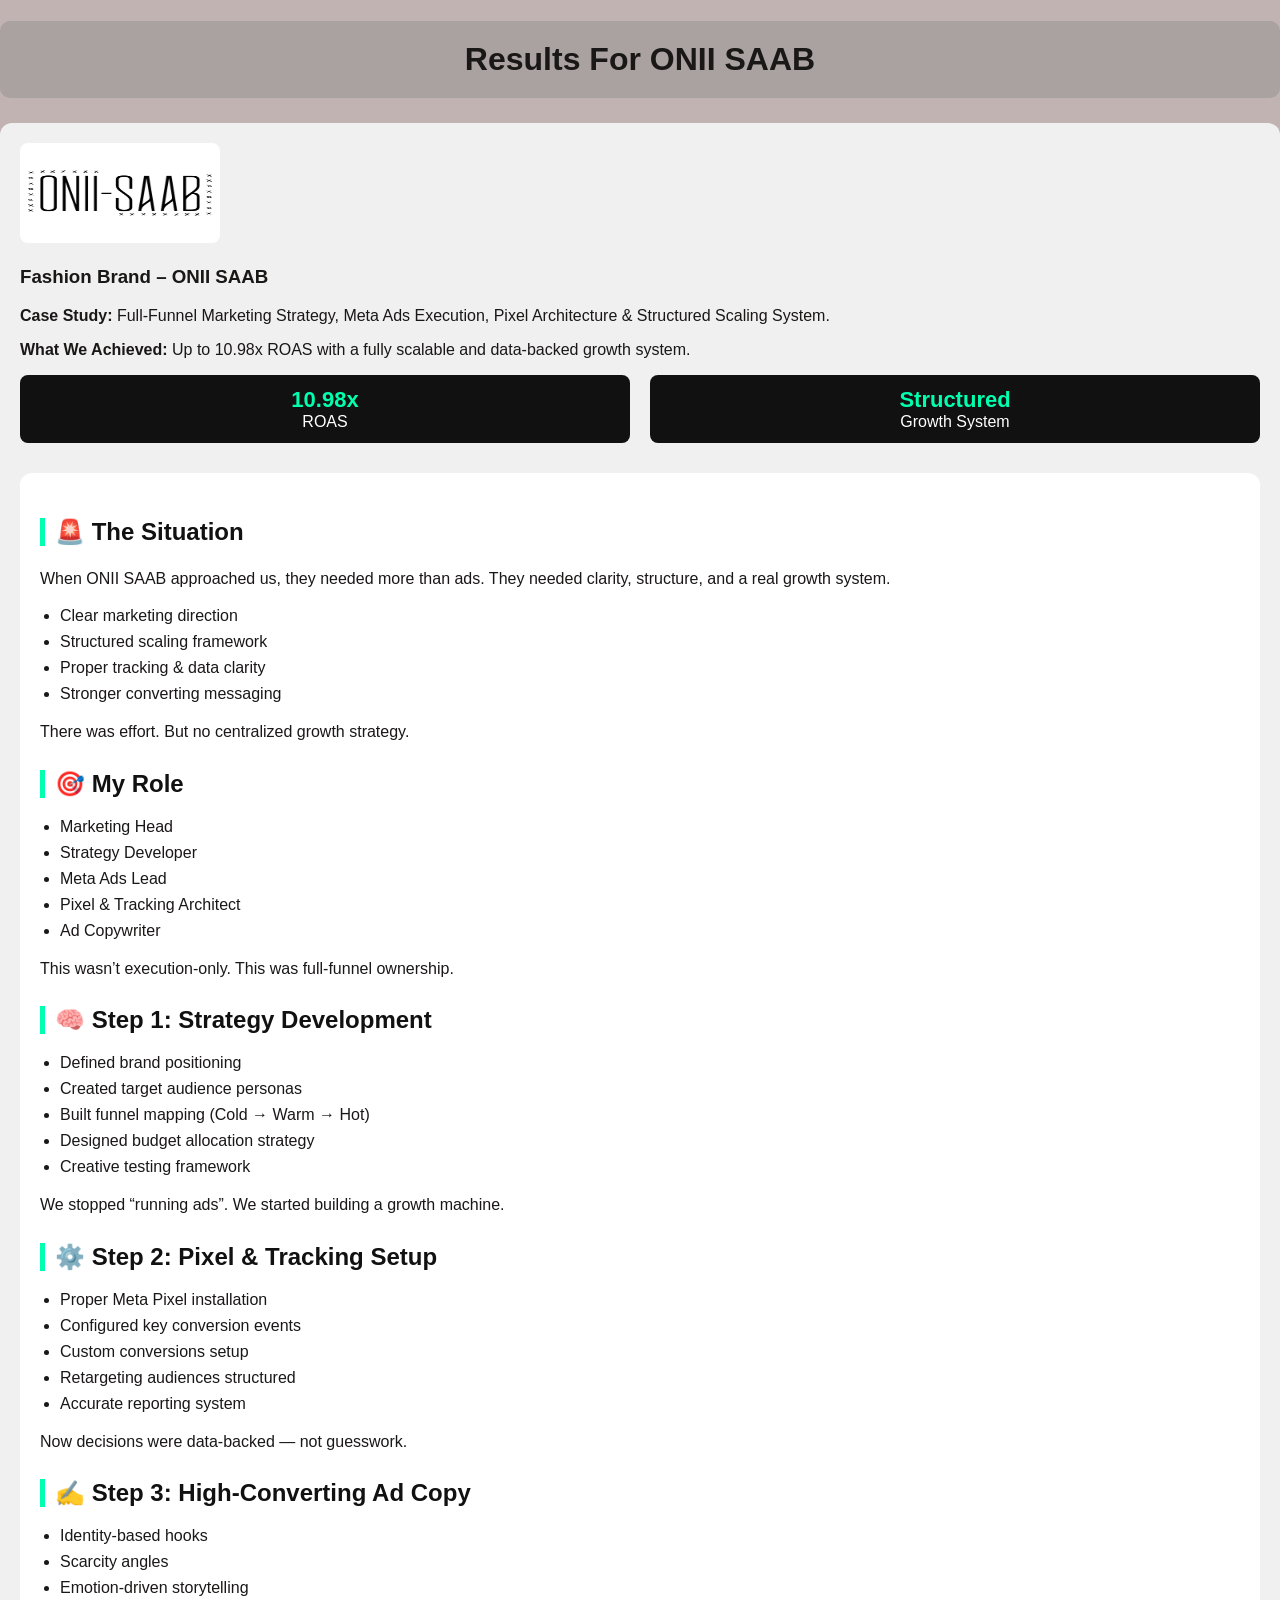
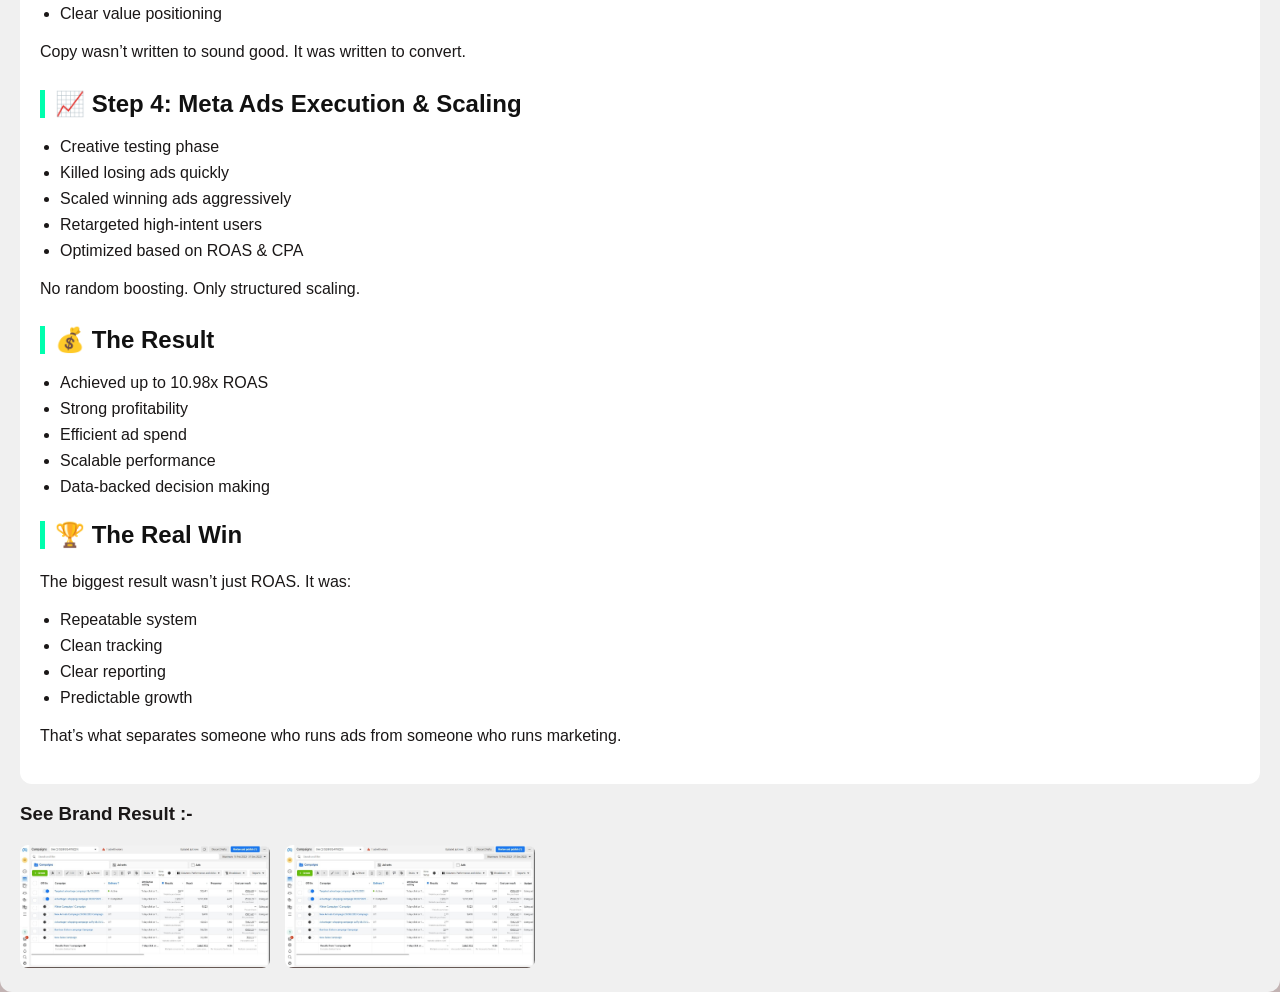
<file: onii_saab.html>
<!doctype html>
<html lang="en">
  <head>
    <meta charset="UTF-8" />
    <meta name="viewport" content="width=device-width, initial-scale=1.0" />
    <title>ONII SAAB</title>
    <link rel="stylesheet" href="result.css" />
  </head>
  <body>
    <div class="container">
      <h1>Results For ONII SAAB </h1>
      <div class="result">
        <div class="main">
          <img style="background-color: white;"
            src="img/onii saab.webp"
            alt=""
          />

          <h3>Fashion Brand – ONII SAAB</h3>

          <p>
            <strong>Case Study:</strong> Full-Funnel Marketing Strategy, Meta
            Ads Execution, Pixel Architecture & Structured Scaling System.
          </p>

          <p>
            <strong>What We Achieved:</strong> Up to 10.98x ROAS with a fully
            scalable and data-backed growth system.
          </p>

          <div class="metrics">
            <div><span>10.98x</span> ROAS</div>
            <div><span>Structured</span> Growth System</div>
          </div>

          <section class="case-study">
            <h2>🚨 The Situation</h2>
            <p>
              When ONII SAAB approached us, they needed more than ads. They
              needed clarity, structure, and a real growth system.
            </p>
            <ul>
              <li>Clear marketing direction</li>
              <li>Structured scaling framework</li>
              <li>Proper tracking & data clarity</li>
              <li>Stronger converting messaging</li>
            </ul>
            <p>There was effort. But no centralized growth strategy.</p>

            <h2>🎯 My Role</h2>
            <ul>
              <li>Marketing Head</li>
              <li>Strategy Developer</li>
              <li>Meta Ads Lead</li>
              <li>Pixel & Tracking Architect</li>
              <li>Ad Copywriter</li>
            </ul>
            <p>This wasn’t execution-only. This was full-funnel ownership.</p>

            <h2>🧠 Step 1: Strategy Development</h2>
            <ul>
              <li>Defined brand positioning</li>
              <li>Created target audience personas</li>
              <li>Built funnel mapping (Cold → Warm → Hot)</li>
              <li>Designed budget allocation strategy</li>
              <li>Creative testing framework</li>
            </ul>
            <p>
              We stopped “running ads”. We started building a growth machine.
            </p>

            <h2>⚙️ Step 2: Pixel & Tracking Setup</h2>
            <ul>
              <li>Proper Meta Pixel installation</li>
              <li>Configured key conversion events</li>
              <li>Custom conversions setup</li>
              <li>Retargeting audiences structured</li>
              <li>Accurate reporting system</li>
            </ul>
            <p>Now decisions were data-backed — not guesswork.</p>

            <h2>✍️ Step 3: High-Converting Ad Copy</h2>
            <ul>
              <li>Identity-based hooks</li>
              <li>Scarcity angles</li>
              <li>Emotion-driven storytelling</li>
              <li>Clear value positioning</li>
            </ul>
            <p>Copy wasn’t written to sound good. It was written to convert.</p>

            <h2>📈 Step 4: Meta Ads Execution & Scaling</h2>
            <ul>
              <li>Creative testing phase</li>
              <li>Killed losing ads quickly</li>
              <li>Scaled winning ads aggressively</li>
              <li>Retargeted high-intent users</li>
              <li>Optimized based on ROAS & CPA</li>
            </ul>
            <p>No random boosting. Only structured scaling.</p>

            <h2>💰 The Result</h2>
            <ul>
              <li>Achieved up to 10.98x ROAS</li>
              <li>Strong profitability</li>
              <li>Efficient ad spend</li>
              <li>Scalable performance</li>
              <li>Data-backed decision making</li>
            </ul>

            <h2>🏆 The Real Win</h2>
            <p>The biggest result wasn’t just ROAS. It was:</p>
            <ul>
              <li>Repeatable system</li>
              <li>Clean tracking</li>
              <li>Clear reporting</li>
              <li>Predictable growth</li>
            </ul>

            <p>
              That’s what separates someone who runs ads from someone who runs
              marketing.
            </p>
          </section>

           <div class="result_img">
             <h3>See Brand Result :- </h3>
             <div class="meta_results">
              <a href="img/onii.jpeg"><img src="img/onii1.jpeg" alt=""></a>
              <a href="img/onii1.jpeg"><img src="img/onii1.jpeg" alt=""></a>

              
           </div>
      
           
      </div>
    </div>
  </body>
</html>
</file>
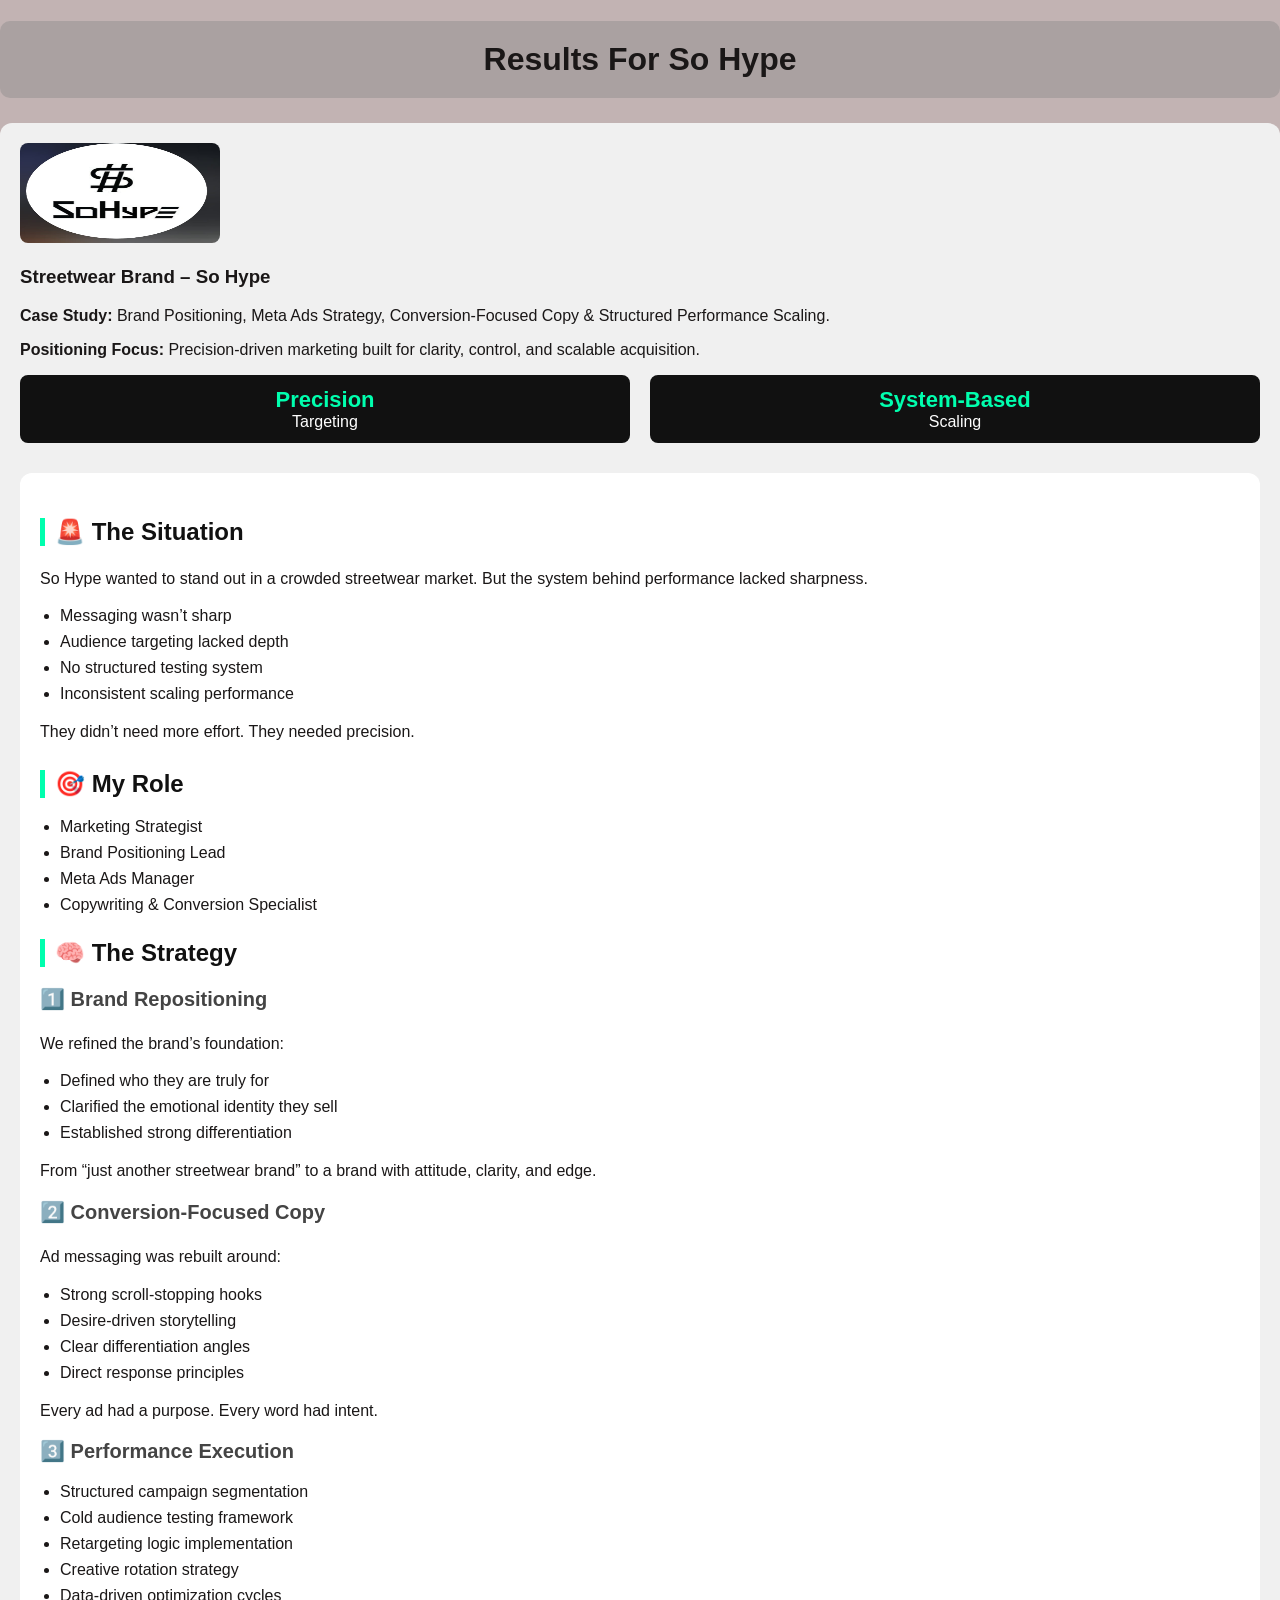
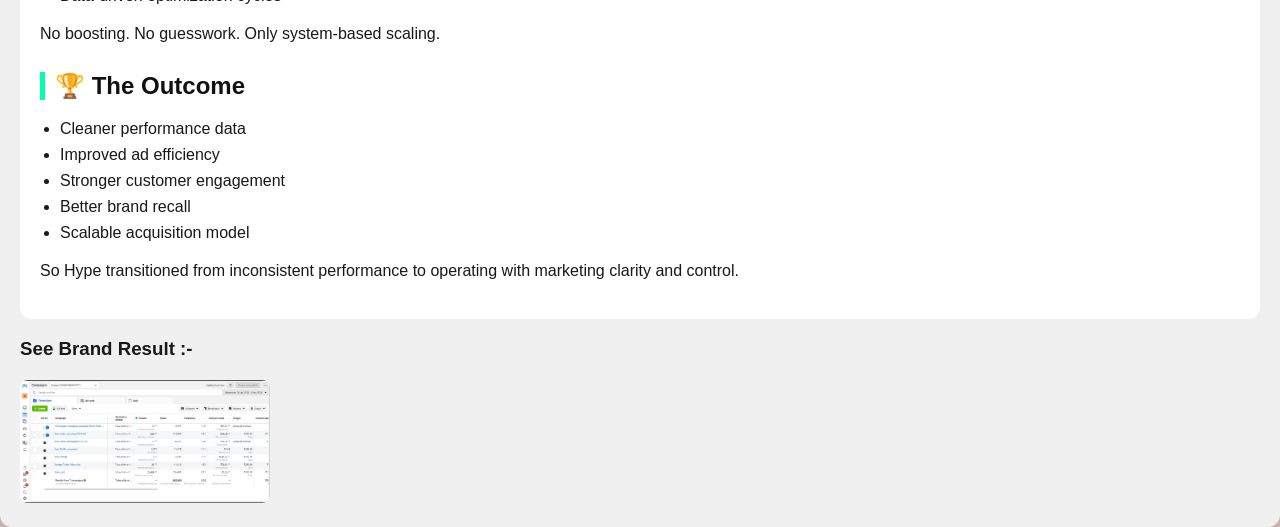
<file: so_hype.html>
<!DOCTYPE html>
<html lang="en">
<head>
    <meta charset="UTF-8">
    <meta name="viewport" content="width=device-width, initial-scale=1.0">
    <title>So Hype</title>

    <link rel="stylesheet" href="result.css">
</head>
<body>

     <div class="container">
      <h1>Results For So Hype </h1>
      <div class="result">
        <div class="main">

    <img
  src="img/so_hype_logo.jpeg"
  alt=""
/>

<h3>Streetwear Brand – So Hype</h3>

<p>
  <strong>Case Study:</strong> Brand Positioning, Meta Ads Strategy,
  Conversion-Focused Copy & Structured Performance Scaling.
</p>

<p>
  <strong>Positioning Focus:</strong> Precision-driven marketing built for
  clarity, control, and scalable acquisition.
</p>

<div class="metrics">
  <div><span>Precision</span> Targeting</div>
  <div><span>System-Based</span> Scaling</div>
</div>

<section class="case-study">

<h2>🚨 The Situation</h2>
<p>
So Hype wanted to stand out in a crowded streetwear market.
But the system behind performance lacked sharpness.
</p>
<ul>
  <li>Messaging wasn’t sharp</li>
  <li>Audience targeting lacked depth</li>
  <li>No structured testing system</li>
  <li>Inconsistent scaling performance</li>
</ul>
<p>
They didn’t need more effort.  
They needed precision.
</p>

<h2>🎯 My Role</h2>
<ul>
  <li>Marketing Strategist</li>
  <li>Brand Positioning Lead</li>
  <li>Meta Ads Manager</li>
  <li>Copywriting & Conversion Specialist</li>
</ul>

<h2>🧠 The Strategy</h2>

<h3>1️⃣ Brand Repositioning</h3>
<p>
We refined the brand’s foundation:
</p>
<ul>
  <li>Defined who they are truly for</li>
  <li>Clarified the emotional identity they sell</li>
  <li>Established strong differentiation</li>
</ul>
<p>
From “just another streetwear brand”  
to a brand with attitude, clarity, and edge.
</p>

<h3>2️⃣ Conversion-Focused Copy</h3>
<p>
Ad messaging was rebuilt around:
</p>
<ul>
  <li>Strong scroll-stopping hooks</li>
  <li>Desire-driven storytelling</li>
  <li>Clear differentiation angles</li>
  <li>Direct response principles</li>
</ul>
<p>
Every ad had a purpose.  
Every word had intent.
</p>

<h3>3️⃣ Performance Execution</h3>
<ul>
  <li>Structured campaign segmentation</li>
  <li>Cold audience testing framework</li>
  <li>Retargeting logic implementation</li>
  <li>Creative rotation strategy</li>
  <li>Data-driven optimization cycles</li>
</ul>
<p>
No boosting.  
No guesswork.  
Only system-based scaling.
</p>

<h2>🏆 The Outcome</h2>
<ul>
  <li>Cleaner performance data</li>
  <li>Improved ad efficiency</li>
  <li>Stronger customer engagement</li>
  <li>Better brand recall</li>
  <li>Scalable acquisition model</li>
</ul>

<p>
So Hype transitioned from inconsistent performance  
to operating with marketing clarity and control.
</p>

</section>

<div class="result_img">
             <h3>See Brand Result :- </h3>
             <div class="meta_results">
              <a href="img/So hype.jpeg .jpeg"><img src="img/So hype.jpeg" alt=""></a>
            

              
             </div>

        </div>
      </div>
    </div>
    
</body>
</html>
</file>
<file: result.css>
body {
  font-family: "Poppins", sans-serif;
  background: #c2b3b3;
  color: #1a1717;
  margin: 0;
  scroll-behavior: smooth;
}

/* Page Heading Animation */
h1 {
  text-align: center;
  font-size: 32px;
  background: #aaa1a1;
  padding: 20px;
  border-radius: 10px;
  margin-bottom: 25px;
  animation: fadeDown 1s ease forwards;
}

/* Fade Down */
@keyframes fadeDown {
  from {
    opacity: 0;
    transform: translateY(-30px);
  }
  to {
    opacity: 1;
    transform: translateY(0);
  }
}

.result {
  width: 100%;
  display: flex;
  justify-content: center;
  margin-top: 20px;
  gap: 20px;
}

/* Main Card Animation */
.main {
  background: #f0f0f0;
  padding: 20px;
  border-radius: 12px;
  width: 100%;
  transition: 0.4s ease;
  animation: fadeUp 1s ease forwards;
}

.main:hover {
  transform: translateY(-8px);
  box-shadow: 0 15px 35px rgba(0, 0, 0, 0.15);
}

/* Fade Up */
@keyframes fadeUp {
  from {
    opacity: 0;
    transform: translateY(40px);
  }
  to {
    opacity: 1;
    transform: translateY(0);
  }
}

.metrics {
  display: flex;
  gap: 20px;
  margin-top: 15px;
  width: 100%;
}

/* Metrics Animation */
.metrics div {
  background: #111;
  color: white;
  padding: 12px;
  border-radius: 8px;
  text-align: center;
  flex: 1;
  transition: 0.3s ease;
}

.metrics div:hover {
  transform: scale(1.05);
  background: #0a1713;
  color: #efe8e8;
}

.metrics span {
  font-size: 22px;
  font-weight: bold;
  color: #00ffae;
  display: block;
}

/* Images Smooth Hover */
img {
  width: 200px;
  height: 100px;
  background: black;
  border-radius: 8px;
  transition: 0.4s ease;
}

img:hover {
  transform: scale(1.05);
}

/* Links Animation */
a {
  color: #1a1717;
  text-decoration: none;
  font-weight: 600;
  position: relative;
}

a::after {
  content: "";
  position: absolute;
  width: 0%;
  height: 2px;
  bottom: -3px;
  left: 0;
  background: #00ffae;
  transition: 0.3s;
}

a:hover::after {
  width: 100%;
}

/* Case Study Section */
.case-study {
  margin-top: 30px;
  padding: 20px;
  background: #ffffff;
  border-radius: 12px;
  animation: fadeUp 1.2s ease forwards;
  transition: 0.4s;
}

.case-study:hover {
  box-shadow: 0 15px 35px rgba(0, 0, 0, 0.1);
}

.case-study h2 {
  margin-top: 25px;
  font-size: 24px;
  color: #111;
  border-left: 5px solid #00ffae;
  padding-left: 10px;
}

.case-study h3 {
  margin-top: 15px;
  font-size: 20px;
  color: #444;
}

.case-study ul {
  margin-top: 10px;
  padding-left: 20px;
}

.case-study li {
  margin-bottom: 8px;
  font-size: 16px;
}

.case-study p {
  margin-top: 10px;
  line-height: 1.6;
}

/* Result Image Section */
.result_img img {
  width: 100%;
  max-width: 400px;
  height: auto;
  border-radius: 8px;
  transition: 0.4s ease;
}

.result_img img:hover {
  transform: scale(1.05);
}

/* Meta Results Images */
.meta_results {
  display: flex;
  gap: 15px;
  margin-top: 20px;
  flex-wrap: wrap;
}

.meta_results img {
  width: 100%;
  max-width: 250px;
  height: auto;
  border-radius: 8px;
  transition: 0.4s ease;
}

.meta_results img:hover {
  transform: scale(1.08);
}

/* Responsive */
@media (max-width: 768px) {
  h1 {
    font-size: 24px;
    padding: 15px;
  }

  .metrics {
    flex-direction: column;
  }

  .meta_results {
    flex-direction: column;
    align-items: center;
  }

  .result_img img,
  .meta_results img {
    max-width: 100%;
  }
}
</file>
